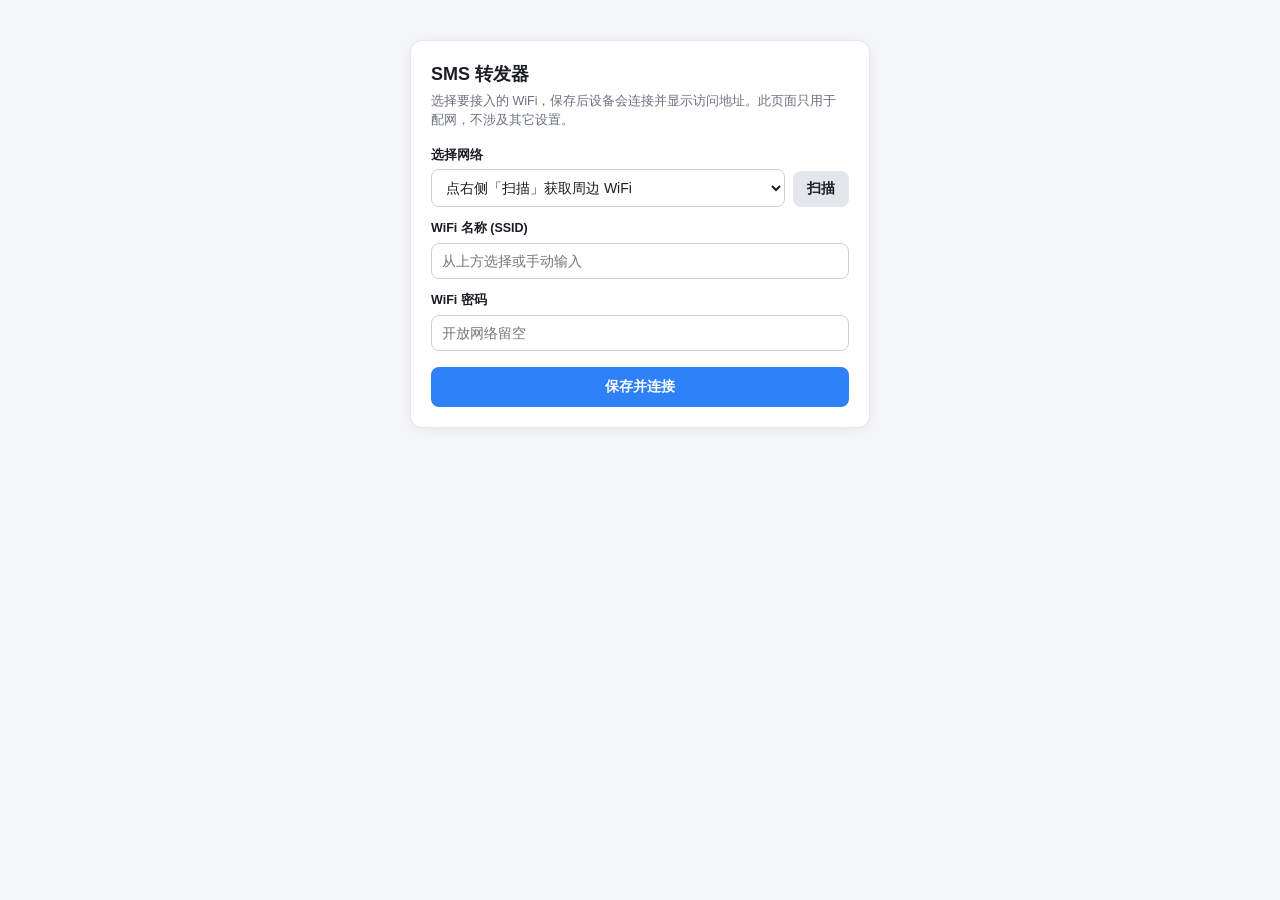
<file: code/web_src/ap.html>
<!doctype html>
<html lang="zh-CN">
<head>
<meta charset="utf-8">
<meta name="viewport" content="width=device-width,initial-scale=1">
<title>SMS 转发器</title>
<style>
:root{color-scheme:light dark}
*{box-sizing:border-box}
body{margin:0;font-family:-apple-system,BlinkMacSystemFont,"Segoe UI",Roboto,"PingFang SC","Microsoft YaHei",sans-serif;background:#f5f6f8;color:#1a1d21;padding:16px;line-height:1.5}
.card{max-width:460px;margin:24px auto;background:#fff;border:1px solid #e3e6ea;border-radius:12px;padding:20px;box-shadow:0 2px 12px rgba(0,0,0,.06)}
h1{font-size:18px;margin:0 0 4px}
.sub{font-size:12.5px;color:#6b7280;margin:0 0 16px}
label{display:block;font-size:12.5px;font-weight:600;margin:12px 0 5px}
select,input{width:100%;padding:9px 10px;font-size:14px;border:1px solid #cbd0d6;border-radius:8px;background:#fff;color:#1a1d21}
.row{display:flex;gap:8px;align-items:flex-end}
.row select{flex:1}
button{width:100%;margin-top:16px;padding:11px;font-size:14px;font-weight:600;color:#fff;background:#2f81f7;border:0;border-radius:8px;cursor:pointer}
button:disabled{opacity:.6;cursor:default}
button.sec{background:#e3e6ea;color:#1a1d21;width:auto;margin:0;padding:9px 14px;flex:0 0 auto}
.msg{margin-top:14px;padding:11px 12px;border-radius:8px;font-size:13px;display:none}
.msg.show{display:block}
.msg.info{background:#eaf2ff;color:#1c4e8a}
.msg.ok{background:#e7f6ec;color:#1a7f37}
.msg.err{background:#fdecec;color:#b42318}
.ip{display:inline-block;margin:6px 0;font-family:ui-monospace,Menlo,Consolas,monospace;font-weight:700;font-size:16px}
@media(prefers-color-scheme:dark){body{background:#15181c;color:#e6e8eb}.card{background:#1e2228;border-color:#2c313a}select,input{background:#15181c;color:#e6e8eb;border-color:#3a414c}.sub{color:#9aa4b0}button.sec{background:#2c313a;color:#e6e8eb}}
</style>
</head>
<body>
<div class="card">
<h1>SMS 转发器</h1>
<p class="sub">选择要接入的 WiFi，保存后设备会连接并显示访问地址。此页面只用于配网，不涉及其它设置。</p>
<label>选择网络</label>
<div class="row">
<select id="sel"><option value="">点右侧「扫描」获取周边 WiFi</option></select>
<button class="sec" id="scanBtn" onclick="scan()">扫描</button>
</div>
<label>WiFi 名称 (SSID)</label>
<input id="ssid" type="text" placeholder="从上方选择或手动输入">
<label>WiFi 密码</label>
<input id="pass" type="password" placeholder="开放网络留空">
<button id="saveBtn" onclick="save()">保存并连接</button>
<div class="msg" id="msg"></div>
</div>
<script>
function $(i){return document.getElementById(i)}
function show(cls,text){var m=$('msg');m.className='msg show '+cls;m.textContent=text}
function clearSel(text){var s=$('sel');var o=document.createElement('option');o.value='';o.textContent=text;s.replaceChildren(o)}
function scan(){
var b=$('scanBtn');b.disabled=true;b.textContent='扫描中';
fetch('/wifiscan?_='+Date.now(),{cache:'no-store'}).then(function(r){return r.json()}).then(function(a){
var s=$('sel');
if(!a||!a.length){clearSel('未发现 WiFi');return}
a.sort(function(x,y){return y.rssi-x.rssi});
var o=document.createElement('option');o.value='';o.textContent='共 '+a.length+' 个，请选择';s.appendChild(o);
s.replaceChildren(o);
a.forEach(function(w){var e=document.createElement('option');e.value=w.ssid;e.textContent=(w.ssid||'(隐藏网络)')+' · '+w.rssi+'dBm'+(w.enc?' · 加密':' · 开放');s.appendChild(e)});
}).catch(function(){clearSel('扫描失败，请重试')}).finally(function(){b.disabled=false;b.textContent='扫描'});
}
$('sel').onchange=function(){if(this.value){$('ssid').value=this.value;$('pass').focus()}};
var poll=null,timer=null;
function save(){
var ssid=$('ssid').value.trim();
if(!ssid){show('err','请输入 WiFi 名称');return}
var b=$('saveBtn');b.disabled=true;b.textContent='连接中…';
var body='ssid='+encodeURIComponent(ssid)+'&pass='+encodeURIComponent($('pass').value);
fetch('/wificonfig',{method:'POST',cache:'no-store',headers:{'Content-Type':'application/x-www-form-urlencoded','X-SMS-CSRF':'1'},body:body}).then(function(r){return r.json()}).then(function(d){
if(!d.success){show('err',d.message||'配置无效');b.disabled=false;b.textContent='保存并连接';return}
show('info','已保存，正在连接 '+ssid+' …\n切换信道时本页可能短暂断开，会自动恢复，请稍候。');
startPoll();
}).catch(function(){show('info','已提交，正在连接…请稍候。');startPoll()});
}
function startPoll(){
if(poll)clearInterval(poll);
var tries=0;
poll=setInterval(function(){
tries++;
fetch('/apstatus?_='+Date.now(),{cache:'no-store'}).then(function(r){return r.json()}).then(function(d){
if(d.connected&&d.ip){done(d.ip);return}
if(tries>=24){clearInterval(poll);poll=null;show('err','连接超时，请确认 WiFi 密码是否正确后重试。');var b=$('saveBtn');b.disabled=false;b.textContent='重新连接'}
}).catch(function(){});
},1500);
}
function done(ip){
if(poll){clearInterval(poll);poll=null}
var n=15;
show('ok','已连接成功！请改用 http://'+ip+' 访问设备。配网热点将在 '+n+' 秒后自动关闭…');
if(timer)clearInterval(timer);
timer=setInterval(function(){n--;var m=$('msg');if(!m)return;if(n>0){m.textContent='已连接成功！请改用 http://'+ip+' 访问设备。配网热点将在 '+n+' 秒后自动关闭…'}else{m.textContent='配网热点已关闭。请连接你的 WiFi 后访问上面的地址。';clearInterval(timer)}},1000);
}
</script>
</body>
</html>
</file>
